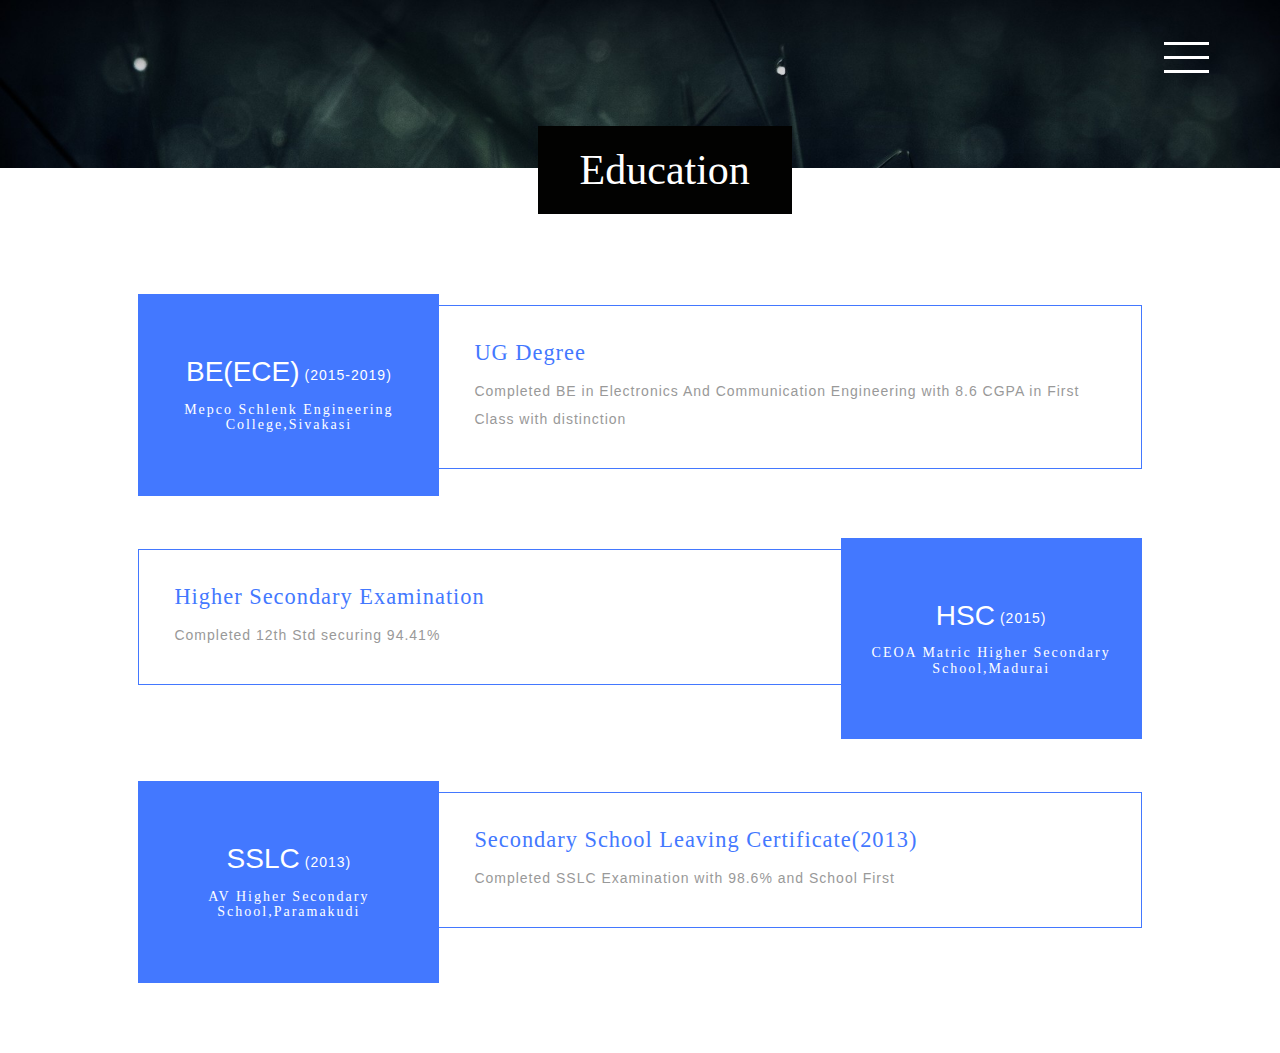
<file: education.html>
﻿
<!DOCTYPE html>
<html lang="en">
<head>
<title>My Profile Seventhi S: Education</title>
<meta name="viewport" content="width=device-width, initial-scale=1">
<meta http-equiv="Content-Type" content="text/html; charset=utf-8" />
<meta name="keywords" content="Trendy CV Responsive web template, Bootstrap Web Templates, Flat Web Templates, Android Compatible web template, 
	SmartPhone Compatible web template, free WebDesigns for Nokia, Samsung, LG, Sony Ericsson, Motorola web design" />
<script type="application/x-javascript"> addEventListener("load", function() { setTimeout(hideURLbar, 0); }, false); function hideURLbar(){ window.scrollTo(0,1); } </script>
<!-- Custom Theme files -->
<link href="css/bootstrap.css" type="text/css" rel="stylesheet" media="all">
<link href="css/style.css" type="text/css" rel="stylesheet" media="all">   
<link href="css/font-awesome.css" rel="stylesheet"> <!-- font-awesome icons --> 
<!-- //Custom Theme files --> 
<!-- js -->
<script src="js/jquery-2.2.3.min.js"></script>  
<!-- //js -->
<!-- web-fonts -->    

</head>
<body> 
	<!-- banner -->
	<div class="banner about-w3banner">
		<div class="banner-w3lsinfo"> 
			<!-- header -->
			<div class="header">
				<div class="container">
					
					<div class="menu">
						<a href="#" class="navicon"></a> 
						<div class="toggle effect-3"> 
							<ul class="toggle-menu">
								<li><a href="index.html"> Home</a></li>
								<li><a href="about.html"> About</a></li>  
								
								<li><a href="experience.html"> Experience</a></li> 
								<li><a href="education.html" class="active"> Education</a></li>
								<li><a href="projects.html"> Skills</a></li>							
								<li><a href="contact.html"> Contact Us</a></li>
							</ul>
						</div> 
					</div>   
					
					<div class="clearfix"> </div>
				</div>
			</div>
			<!-- //header -->  
			<div class="w3agile-address"> 
				<div class="container"> 
					
				</div> 
			</div> 
		</div>
	</div>
	<!-- //banner -->  
	<!-- education -->
		<div class="about education">
		<div class="container">
			<div class="w3ls-title">
				<h2 class="agileits-title">Education</h2>
			</div>
			<div class="w3-agileits-expinfo">    
				<div class="experience-grids">
					<div class="experience-left">
						<h6>BE(ECE)<span>(2015-2019)</span></h6>
						<h5>Mepco Schlenk Engineering College,Sivakasi</h5>
					</div>
					<div class="experience-right">
						<h4>UG Degree</h4>
						<p>Completed BE in Electronics And Communication Engineering with 8.6 CGPA in First Class with distinction</p>
					</div>
					<div class="clearfix"> </div>
				</div> 
				<div class="experience-grids experience-grids-btm">
					<div class="experience-left">
						<h6>HSC<span>(2015)</span></h6>
						<h5> CEOA Matric Higher Secondary School,Madurai</h5>
					</div>
					<div class="experience-right">
						<h4>Higher Secondary Examination</h4>
						<p>Completed 12th Std securing 94.41% </p>
					</div>
					<div class="clearfix"> </div>
				</div>  
				<div class="experience-grids w3-agileits">
					<div class="experience-left">
						<h6>SSLC<span>(2013)</span></h6>
						<h5> AV Higher Secondary School,Paramakudi</h5>
					</div>
					<div class="experience-right">
						<h4>Secondary School Leaving Certificate<span>(2013)</h4>
						<p>Completed SSLC Examination with 98.6% and School First</p>
					</div>
					<div class="clearfix"> </div>
				</div> 
			</div>
		</div>
	</div>
	<!-- //education -->
	
	<!-- //footer --> 
	<!-- menu-js -->
	<script>
		$('.navicon').on('click', function (e) {
		  e.preventDefault();
		  $(this).toggleClass('navicon--active');
		  $('.toggle').toggleClass('toggle--active');
		});
	</script> 
	<!-- //menu-js --> 
	<!-- Bootstrap core JavaScript
    ================================================== -->
    <!-- Placed at the end of the document so the pages load faster -->
    <script src="js/bootstrap.js"></script>
</body>
</html>
</file>
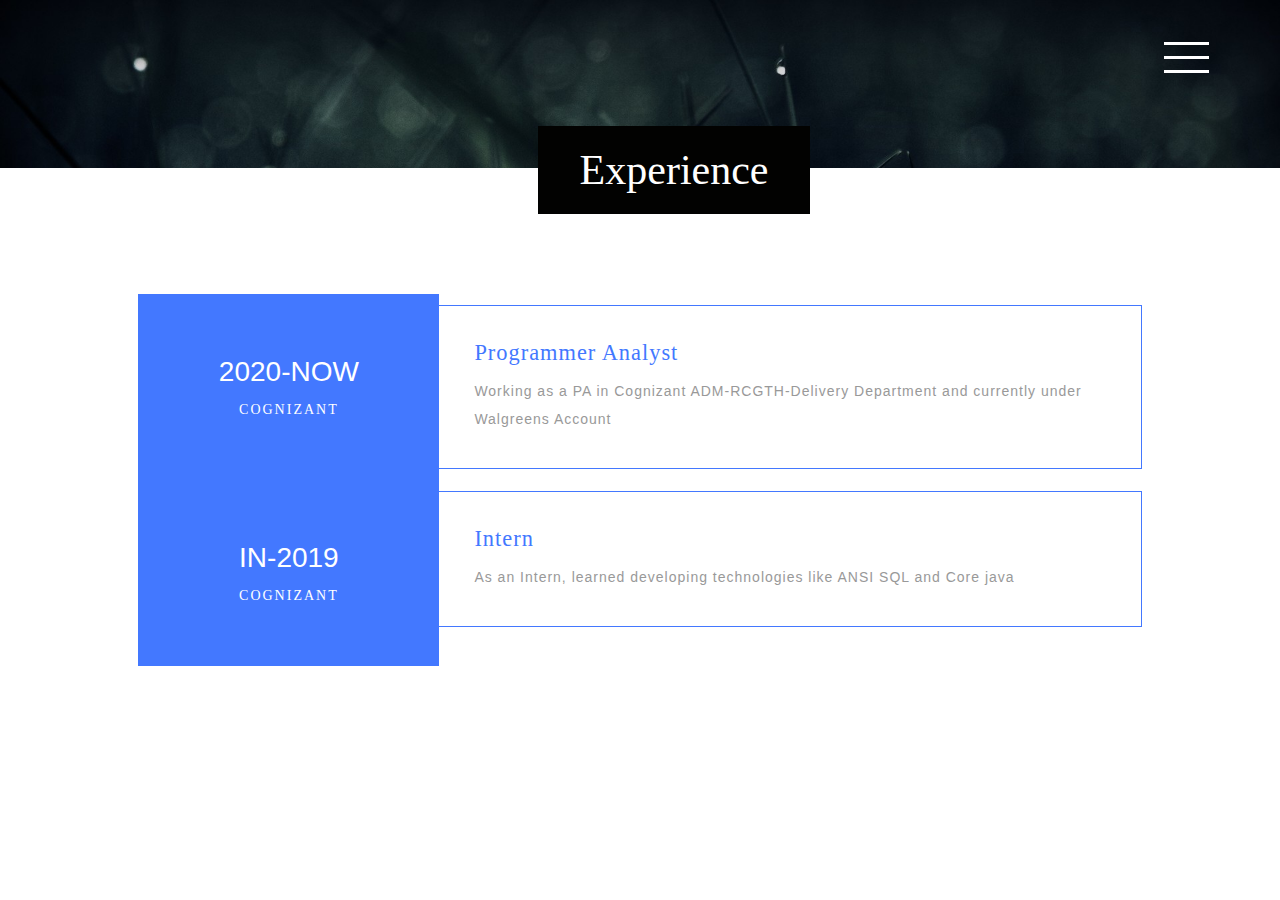
<file: experience.html>
﻿
<!DOCTYPE html>
<html lang="en">
<head>
<title>My Profile Seventhi S:Experience</title>
<meta name="viewport" content="width=device-width, initial-scale=1">
<meta http-equiv="Content-Type" content="text/html; charset=utf-8" />
<meta name="keywords" content="Trendy CV Responsive web template, Bootstrap Web Templates, Flat Web Templates, Android Compatible web template, 
	SmartPhone Compatible web template, free WebDesigns for Nokia, Samsung, LG, Sony Ericsson, Motorola web design" />
<script type="application/x-javascript"> addEventListener("load", function() { setTimeout(hideURLbar, 0); }, false); function hideURLbar(){ window.scrollTo(0,1); } </script>
<!-- Custom Theme files -->
<link href="css/bootstrap.css" type="text/css" rel="stylesheet" media="all">
<link href="css/style.css" type="text/css" rel="stylesheet" media="all">   
<link href="css/font-awesome.css" rel="stylesheet"> <!-- font-awesome icons --> 
<!-- //Custom Theme files --> 
<!-- js -->
<script src="js/jquery-2.2.3.min.js"></script>  
<!-- //js -->
<!-- web-fonts -->    

<!-- //web-fonts -->
</head>
<body> 
	<!-- banner -->
	<div class="banner about-w3banner">
		<div class="banner-w3lsinfo"> 
			<!-- header -->
			<div class="header">
				<div class="container">
					
					<div class="menu">
						<a href="#" class="navicon"></a> 
						<div class="toggle effect-3"> 
							<ul class="toggle-menu">
								<li><a href="index.html"> Home</a></li>
								<li><a href="about.html"> About</a></li>  
								
								<li><a href="experience.html" class="active">Experience</a></li> 
								<li><a href="education.html">Education</a></li>
								<li><a href="projects.html"> Skills</a></li>							
								<li><a href="contact.html"> Contact Us</a></li>
							</ul>
						</div> 
					</div>   
					
					<div class="clearfix"> </div>
				</div>
			</div>
			<!-- //header -->  
			<div class="w3agile-address"> 
				<div class="container"> 
					
				</div> 
			</div> 
		</div>
	</div>
	<!-- //banner -->  
	<!-- experience -->
	<div class="about experience">
		<div class="container">
			<div class="w3ls-title">
				<h2 class="agileits-title">Experience</h2>
			</div>
			<div class="w3-agileits-expinfo">  
				<div class="experience-grids">
					<div class="experience-left">
						<h6>2020-Now </h6>
						<h5>COGNIZANT </h5>
					</div>
					<div class="experience-right">
						<h4>Programmer Analyst</h4>
						<p>Working as a PA in Cognizant ADM-RCGTH-Delivery Department and currently under Walgreens Account</p>
					</div>
					
				</div>	
			</div>
			<div class="w3-agileits-expinfo">  
				<div class="experience-grids">
					<div class="experience-left">
						<h6>IN-2019</h6>
						<h5>COGNIZANT </h5>
					</div>
					<div class="experience-right">
						<h4>Intern</h4>
						<p>As an Intern, learned developing technologies like ANSI SQL and Core java</p>
					</div>
					<div class="clearfix"> </div>
				</div> 
				
			</div>
		</div>
	</div>
	<!-- //experience -->
	
	
	<!-- menu-js -->
	<script>
		$('.navicon').on('click', function (e) {
		  e.preventDefault();
		  $(this).toggleClass('navicon--active');
		  $('.toggle').toggleClass('toggle--active');
		});
	</script> 
	<!-- //menu-js --> 
	<!-- Bootstrap core JavaScript
    ================================================== -->
    <!-- Placed at the end of the document so the pages load faster -->
    <script src="js/bootstrap.js"></script>
</body>
</html>
</file>
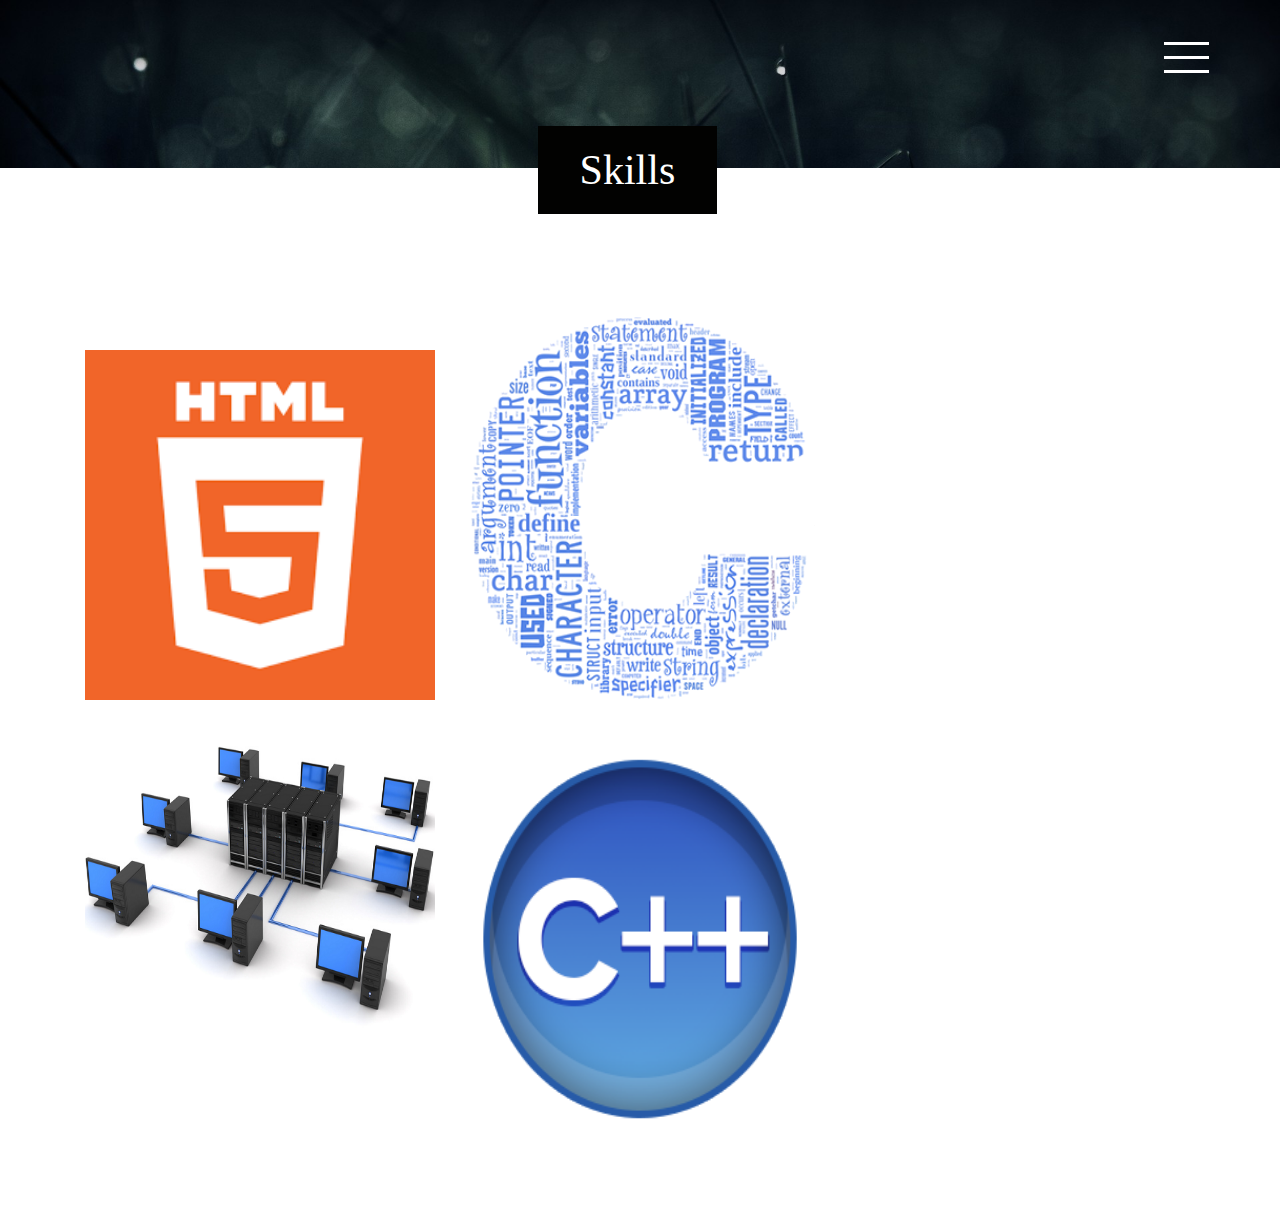
<file: projects.html>
﻿
<!DOCTYPE html>
<html lang="en">
<head>
<title>My Profile Seventhi: Projects</title>
<meta name="viewport" content="width=device-width, initial-scale=1">
<meta http-equiv="Content-Type" content="text/html; charset=utf-8" />
<meta name="keywords" content="Trendy CV Responsive web template, Bootstrap Web Templates, Flat Web Templates, Android Compatible web template, 
	SmartPhone Compatible web template, free WebDesigns for Nokia, Samsung, LG, Sony Ericsson, Motorola web design" />
<script type="application/x-javascript"> addEventListener("load", function() { setTimeout(hideURLbar, 0); }, false); function hideURLbar(){ window.scrollTo(0,1); } </script>
<!-- Custom Theme files -->
<link href="css/bootstrap.css" type="text/css" rel="stylesheet" media="all">
<link href="css/style.css" type="text/css" rel="stylesheet" media="all">   
<link href="css/font-awesome.css" rel="stylesheet"> <!-- font-awesome icons --> 
<link href="css/lightcase.css" rel="stylesheet" type="text/css" />
<!-- //Custom Theme files --> 
<!-- js -->
<script src="js/jquery-2.2.3.min.js"></script>  
<!-- //js -->
<!-- web-fonts -->    

<!-- //web-fonts -->
</head>
<body> 
	<!-- banner -->
	<div class="banner about-w3banner">
		<div class="banner-w3lsinfo"> 
			<!-- header -->
			<div class="header">
				<div class="container">
					 
					<div class="menu">
						<a href="#" class="navicon"></a> 
						<div class="toggle effect-3"> 
							<ul class="toggle-menu">
								<li><a href="index.html"> Home</a></li>
								<li><a href="about.html"> About</a></li>  
								
								<li><a href="education.html">Education</a></li>
								<li><a href="projects.html" class="active"> Skills</a></li>							
								<li><a href="contact.html"> Contact Us</a></li>
							</ul>
						</div> 
					</div>   
					
					<div class="clearfix"> </div>
				</div>
			</div>
			<!-- //header -->  
			<div class="w3agile-address"> 
				<div class="container"> 
					
				</div> 
			</div> 
		</div>
	</div>
	<!-- //banner -->  
	<!-- projects -->
	<div class="about projects">
		<div class="container">
			<div class="w3ls-title">
				<h2 class="agileits-title">Skills</h2>
			</div>
			<div class="w3ls_gallery_grids">	
				<div class="col-xs-4 agileits_w3layouts_gallery_grid">	
					<div class="agileits_w3layouts_gallery_grid1 w3layouts_gallery_grid1 hover14 column">
						<div class="w3_agile_gallery_effect view view-tenth">
							<a href="images/g1.jpg" class="showcase" data-rel="lightcase:myCollection:slideshow">
								<img src="images/g1.jpg" alt=" " class="img-responsive" />
								<div class="mask">
									<h3>SQL</h3>
									<p>Learned to code in MYSQL</p>
								</div>
							</a>
						</div>
					</div>
					<div class="agileits_w3layouts_gallery_grid1 hover14 column">
						<div class="w3_agile_gallery_effect view view-tenth">
							<a href="images/network.png" class="showcase" data-rel="lightcase:myCollection:slideshow">
								<img src="images/network.png" alt=" " class="img-responsive" style="height:300px" />
								<div class="mask">
									<h3>SQL</h3>
									<p>Leaned to code in Mysql</p>
								</div>
							</a>
						</div>
					</div>
					
				</div>
				<div class="col-xs-4 agileits_w3layouts_gallery_grid" >	
					<div class="agileits_w3layouts_gallery_grid1 hover14 column" >
						<div class="w3_agile_gallery_effect view view-tenth">
							<a href="images/c.png" class="showcase" data-rel="lightcase:myCollection:slideshow">
								<img src="images/c.png" alt=" " class="img-responsive" style="height:400px"/>
								<div class="mask">
									<h3>C</h3>
									<p>Know to Program in C</p>
								</div>
							</a>
						</div>
					</div>
					<div class="agileits_w3layouts_gallery_grid1 hover14 column">
						<div class="w3_agile_gallery_effect view view-tenth">
							<a href="images/nc.png" class="showcase" data-rel="lightcase:myCollection:slideshow">
								<img src="images/nc.png" alt=" " class="img-responsive" style="height:400px"/>
								<div class="mask">
									<h3>Object Oriented Programming</h3>
									<p>Know to program in C++</p>
								</div>
							</a>
						</div>
					</div> 
				</div>
				
					
				</div>
				<div class="clearfix"> </div>
			</div> 
		</div>
	</div>
	<!-- //projects -->
	<!-- //footer --> 
	<!-- gallery light-case -->
	<script src="js/lightcase.js"></script>
	<script src="js/jquery.events.touch.js"></script>
	<script>
		$('.showcase').lightcase();
	</script>
	<!-- //gallery light-case -->
	<!-- menu-js -->
	<script>
		$('.navicon').on('click', function (e) {
		  e.preventDefault();
		  $(this).toggleClass('navicon--active');
		  $('.toggle').toggleClass('toggle--active');
		});
	</script> 
	<!-- //menu-js --> 
	<!-- Bootstrap core JavaScript
    ================================================== -->
    <!-- Placed at the end of the document so the pages load faster -->
    <script src="js/bootstrap.js"></script>
</body>
</html>
</file>
<file: css/style.css>
body{
	margin:0;
	font-family: 'Roboto Condensed', sans-serif; 
	background: #fff;  
}
body a{
	transition: 0.5s all;
	-webkit-transition: 0.5s all;
	-moz-transition: 0.5s all;
	-o-transition: 0.5s all;
	-ms-transition: 0.5s all;
	text-decoration:none;
	outline:none;
}
h1,h2,h3,h4,h5,h6{
	margin:0; 
	font-family: 'Playfair Display', serif;
}
p{
	margin:0;
}
ul,label{
	margin:0;
	padding:0;
}
body a:hover,body a:focus{
	text-decoration:none;
	outline: none;
} 
/*-- banner --*/  
.banner{ 
	background:url(../images/bg.jpg)no-repeat center 0px;
	-webkit-background-size:cover;
	-moz-background-size:100%;
	background-size:cover;    
	position:relative;
}  
.header {
    padding-top:2em;
}
.header .container { 
    position: relative;
}
.menu, .social-w3licon {
    margin-top: 1em;
}
/*-- menu-navigation --*/
.menu {
    position: absolute;
    z-index: 9999;
    right: 15px;
}
.menu .navicon {
    background: transparent;
    position: relative;
    height: 46px;
    width: 46px;
    display: block;
    z-index: 9999;
    -webkit-transition: linear 0.5s all;
    -moz-transition: linear 0.5s all;
	-ms-transition: linear 0.5s all;
	-o-transition: linear 0.5s all;
    transition: linear 0.5s all;
	outline: none;
}
.menu .navicon:before, .menu .navicon:after {
	background: #fff;
	-webkit-backface-visibility: hidden;
	backface-visibility: hidden;
	content: "";
	height: 3px;
	left: 0;
	-webkit-transition: 0.8s all;
	-moz-transition: 0.8s all;
	-o-transition: 0.8s all;
	-ms-transition: 0.8s all;
	transition: 0.8s all;
	width: 45px;
} 
.menu .navicon:before {
	-moz-box-shadow: #fff 0 14px 0 0;
	-o-box-shadow: #fff 0 14px 0 0;
	-ms-box-shadow: #fff 0 14px 0 0;
	-webkit-box-shadow: #fff 0 14px 0 0;
	box-shadow: #fff 0 14px 0 0;
	position: absolute;
	top: 0;
} 
.menu .navicon:after {
	position: absolute;
	top: 28px;
} 
.menu .navicon--active { 
	-webkit-transition:0.5s all;
	-moz-transition:0.5s all; 
	-moz-transition:0.5s all; 
	-o-transition:0.5s all;
	transition:0.5s all;
} 
.menu .navicon--active:before {
	-moz-box-shadow: transparent 0 0 0 0;
	-ms-box-shadow: transparent 0 0 0 0;
	-o-box-shadow: transparent 0 0 0 0;
	-webkit-box-shadow: transparent 0 0 0 0;
	box-shadow: transparent 0 0 0 0;
	top: 15px !important;
	-webkit-transform: rotate(225deg);
	-ms-transform: rotate(225deg);
	-moz-transform: rotate(225deg);
	-o-transform: rotate(225deg);
	transform: rotate(225deg);
}
.menu .navicon--active:after {
	top: 15px !important;
	-webkit-transform: rotate(315deg);
	-ms-transform: rotate(315deg);
	-moz-transform: rotate(315deg);
	-o-transform: rotate(315deg);
	transform: rotate(315deg);
} 
.menu .toggle {
    display: block;
    position: absolute;
	right: 0;
    width: 250px;
    background-color: #FFF;
    padding: 2em 3em;
    opacity: 0;
    -webkit-transition: 0.5s all;
    -moz-transition: 0.5s all;
	-o-transition: 0.5s all;
	-ms-transition: 0.5s all;
    transition: 0.5s all;
    -webkit-transform: translateY(-200%);
    -moz-transform: translateY(-200%);
    -o-transform: translateY(-200%);
    -ms-transform: translateY(-200%);
    -ms-transform: translateY(-200%);
    transform: translateY(-200%);
    z-index: 99999;
    -webkit-box-shadow: 0px 0px 7px #696868;
    -moz-box-shadow: 0px 0px 7px #696868;
	-o-box-shadow: 0px 0px 7px #696868;
	-ms-box-shadow: 0px 0px 7px #696868;
    box-shadow: 0px 0px 7px #696868;
}
.menu .toggle--active { 
	opacity: 1;
	-webkit-transition: 0.5s all;
    -moz-transition: 0.5s all;
	-o-transition: 0.5s all;
	-ms-transition: 0.5s all;
    transition: 0.5s all;
	-webkit-transform: translateY(0);
	-ms-transform: translateY(0);
	-o-transform: translateY(0);
	-moz-transform: translateY(0);
	transform: translateY(0); 
} 
.menu .toggle-menu li {
    display: block;
    margin: 1em auto;
    text-align: center;  
} 
.menu .toggle-menu li a {
    text-decoration: none;
    color: #999;
    display: inline-block;
    text-align: center;
    font-size: 1.1em; 
    font-weight: 400;
    margin: 6px 0;
    position: relative;
	text-transform: uppercase;
    -webkit-transition: 0.5s all;
    -moz-transition: 0.5s all;
	-o-transition: 0.5s all;
	-ms-transition: 0.5s all;
    transition: 0.5s all;
}
.menu .toggle-menu li a:hover,.menu .toggle-menu li a.active{
	color:#4378ff; 
	-webkit-transform: scale(1.2);
    -ms-transform: scale(1.2);
    -moz-transform: scale(1.2);
    -o-transform: scale(1.2);
    transform: scale(1.2);
    font-weight: 700;
} 
/*-- HOVER EFFECT3 --*/ 
.effect-3 a:before,
.effect-3 a:after {
	content: "";
	height: 1px;
	width: 0;
	opacity: 0;
	background-color: #4378ff;
	position: absolute;
	-webkit-transition: all .5s;
	-moz-transition: all .5s;
	-o-transition: all .5s;
	-ms-transition: all .5s;
	transition: all .5s;
} 
.effect-3 a:before {
	top: -3px;
} 
.effect-3 a:after {
	bottom: -3px;
	right: 0;
} 
.effect-3 a:hover:before,
.effect-3 a:hover:after,.menu .toggle-menu li a.active:before,.menu .toggle-menu li a.active:after{
	width: calc(100% + 20px);
	opacity: 1;
}
/*-- //menu-navigation --*/
.logo {
    float: left;
    text-align: center; 
}
.logo h1 {
    font-size: 3.5em;
    color: #fff;
    font-weight: 100;
    font-family: 'Roboto Condensed', sans-serif;
    font-style: italic;
}
.logo h1 a,.logo h1 a:hover{
    color: #fff;
	text-decoration: none;
	outline:none;
} 
/*-- social-icons --*/
.social-w3licon {
    float: right;
	margin-right:8em;
} 
.social-w3licon a {
    font-size: 1em;
    color: #fff;
    margin:0 0.2em;
    display: inline-block;
    -webkit-transition: .5s all;
    -moz-transition: .5s all;
	-o-transition: .5s all;
	-ms-transition: .5s all;
    transition: .5s all;
    width: 30px;
    height: 30px;
    line-height: 2.1em;
    border: 1px dashed transparent;
    text-align: center;
}
.social-w3licon a:hover {
	border-color: #fff;
	-webkit-border-radius: 50%;
	-moz-border-radius: 50%; 
    border-radius: 50%;
}
/*-- //social-icons --*/ 
/*-- banner-text --*/ 
.banner-text {
    padding:14em 0;
    text-align: left;
}
.banner-w3lstext {
    margin: 0 auto;
    display: inline-block;
    padding: 3em;
    background: rgba(0, 0, 0, 0.55);
}
.banner-text h2 {
    font-size: 6em;
    color: #fff;
    text-align: center;
    font-style: italic;
    font-weight: 400;
    position: relative;
    letter-spacing: 3px;
    line-height: 1.2em;
   
}
.banner-text h2 span {
	 text-align:right;
    font-size: .2em;
    color: #fff;
    font-style: italic;
    font-weight: 300;
    letter-spacing: 5px;
    position: absolute;
    top: -17%;
    right: 0;

    font-family: 'Playfair Display', serif;
   
} 
.banner-text h2:first-letter {
    font-size: 1.5em;
    color: #fff;
    margin-right: -20px;
} 

/*-- //banner --*/  
/*-- banner-address --*/  
.w3agile-address {
    padding:0 0 3em;
	text-align: center;
}
.w3agile-address ul li {
    font-size: 1.1em;
    display: inline-block;
    width: 33%;
    text-align: center;
    color: #000;
}
.w3agile-address ul li a{ 
    color: #fff;
	-webkit-transition:.5s all;
	-moz-transition:.5s all;
	-o-transition:.5s all;
	-ms-transition:.5s all;
	transition:.5s all;
}
.w3agile-address ul li a:hover{
    color: #4378ff;
}
.w3agile-address ul li i.fa {
    font-size: 1.2em;
    margin-right: 0.5em;
    vertical-align: middle;
}
/*-- //banner-address --*/ 
/*-- footer --*/ 
.w3agile-footer {
    background: #020201;
    padding: 2em 0;
    text-align: center;
}
.w3agile-footer p {
    color: #fff;
    text-decoration: none;
    letter-spacing: 1px;
}
.w3agile-footer p a {
    color: #4378ff;
    text-decoration: none;
}
.w3agile-footer p a:hover{
    color: #fff; 
}
/*-- //footer --*/ 
/*-- about-page --*/  
.banner.about-w3banner .w3agile-address {
    padding: 5em 0;
}
.about{
	padding:5em 0;
	position:relative;
}
.w3ls-title {
    margin-bottom: 4em;
}
h2.agileits-title {
    font-size: 3em;
    color: #fff;
    text-align: center;
    font-weight: 400;
    display: inline-block;
    text-transform: capitalize;
    background: #020201;
    padding: .5em 1em;
    position: absolute;
    top:-1em;
    left: 42%;
}
/*-- about --*/
.about-right.wthree {
    padding-left: 3em;
}
.about-right h3 {
    font-size: 2.5em;
    color: #999;
}
.about-right h3 span {
    color: #4378ff;
}
.about-right h4 {
    font-size: 1.1em;
    color: #a5a5a5;
    margin-top: 1em;
    letter-spacing: 2px;
}
.about-left img {
    border: 20px solid #eee; 
}
ul.address {
    margin-top: 1.5em;
    border-top: 1px dashed rgba(96, 125, 139, 0.38);
    padding-top: 0.5em;
}
ul.address li {
    display: block;
}
ul.address li b{ 
    letter-spacing: 5px;
}
ul.address li ul.agileits-address-text li {
    display: inline-block;
    font-size: 1.1em;
    color: #999;
    margin-top: 1.5em;
    font-weight: 100;
}
ul.address li ul.agileits-address-text li:nth-child(1){
	width: 20%;
}
ul.address li ul.agileits-address-text li a {
    color: #999;
	text-decoration:none;
}
ul.address li ul.agileits-address-text li a:hover{
    color: #4378ff;
} 
.about-text {
    padding: 3em 1em 0;
}
p.agile-br {
    margin-top: 1em;
}
p {
    font-size: 1em;
    color: #999;
    line-height: 2em;
    font-weight: 400;
    letter-spacing: 1px;
} 
.about-text p:first-letter {
    font-size: 6em;
    color: #fff;
    background: #4378ff;
    float: left;
    padding: .4em 0.3em .5em;
    margin-right: 0.3em;
    font-family: 'Playfair Display', serif;
	-webkit-box-shadow: 0px 0px 15px 1px #999;
	-moz-box-shadow: 0px 0px 15px 1px #999;
	-o-box-shadow: 0px 0px 15px 1px #999;
	-ms-box-shadow: 0px 0px 15px 1px #999;
    box-shadow: 0px 0px 15px 1px #999;
}
/*-- social-wthree-icons --*/
.social-wthree-icons ul {
    margin-top:2.5em;
}
.social-wthree-icons ul li {
    display: inline-block;
    font-size: inherit;
    text-align: center;
    margin: 0;
}
.social-wthree-icons ul li a.fa {
    font-size: 1em;
    color: #fff;
    line-height: 2.6em;
	transition:.5s all;
}
.icon-border {
	position: relative;
}
.icon {
    vertical-align: top;
    overflow: hidden;
    margin:0 5px;
    width: 35px;
    height: 35px;
}
.icon-border::before,
.icon-border::after {
	display: block;
	position: absolute;
	top: 0;
	left: 0;
	width: 100%;
	height: 100%;
	content: "";
} 
.icon-border::before {
	z-index: 1;
	-webkit-transition: box-shadow 0.3s;
	-moz-transition: box-shadow 0.3s;
	-o-transition: box-shadow 0.3s;
	-ms-transition: box-shadow 0.3s;
    transition: box-shadow 0.3s;      
}  
.social-wthree-icons ul li a.fa.facebook:hover{
	color:#3b5998;   
} 
.social-wthree-icons ul li a.fa.twitter:hover{
	color:#4099ff;   
} 
.social-wthree-icons ul li a.fa.googleplus:hover{
	color:#d34836;   
} 
.social-wthree-icons ul li a.fa.dribbble:hover{
	color:#ec4a89;   
} 
/* facebook */
.icon-border.facebook::before {
	-webkit-box-shadow: inset 0 0 0 48px #3b5998; 
	-moz-box-shadow: inset 0 0 0 48px #3b5998; 
	-o-box-shadow: inset 0 0 0 48px #3b5998; 
	-ms-box-shadow: inset 0 0 0 48px #3b5998; 
	box-shadow: inset 0 0 0 48px #3b5998;  
} 
.icon-border.facebook:hover::before {
	-webkit-box-shadow: inset 0 0 0 2px #3b5998; 
	-moz-box-shadow: inset 0 0 0 2px #3b5998; 
	-o-box-shadow: inset 0 0 0 2px #3b5998; 
	-ms-box-shadow: inset 0 0 0 2px #3b5998; 
	box-shadow: inset 0 0 0 2px #3b5998; 
}  
/* twitter */
.icon-border.twitter::before {
	-webkit-box-shadow: inset 0 0 0 48px #4099ff;
	-moz-box-shadow: inset 0 0 0 48px #4099ff;
	-o-box-shadow: inset 0 0 0 48px #4099ff;
	-ms-box-shadow: inset 0 0 0 48px #4099ff;
	box-shadow: inset 0 0 0 48px #4099ff;
} 
.icon-border.twitter:hover::before {
	-webkit-box-shadow: inset 0 0 0 2px #4099ff;
	-moz-box-shadow: inset 0 0 0 2px #4099ff;
	-o-box-shadow: inset 0 0 0 2px #4099ff;
	-ms-box-shadow: inset 0 0 0 2px #4099ff;
	box-shadow: inset 0 0 0 2px #4099ff;
} 
/* google plus */
.icon-border.googleplus::before {
	-webkit-box-shadow: inset 0 0 0 48px #d34836;
	-moz-box-shadow: inset 0 0 0 48px #d34836;
	-o-box-shadow: inset 0 0 0 48px #d34836;
	-ms-box-shadow: inset 0 0 0 48px #d34836;
	box-shadow: inset 0 0 0 48px #d34836;
} 
.icon-border.googleplus:hover::before {
	-webkit-box-shadow: inset 0 0 0 2px #d34836;
	-moz-box-shadow: inset 0 0 0 2px #d34836;
	-o-box-shadow: inset 0 0 0 2px #d34836;
	-ms-box-shadow: inset 0 0 0 2px #d34836;
	box-shadow: inset 0 0 0 2px #d34836;
} 
/* dribbble */
.icon-border.dribbble::before {
	-webkit-box-shadow: inset 0 0 0 48px #ec4a89;
	-moz-box-shadow: inset 0 0 0 48px #ec4a89;
	-o-box-shadow: inset 0 0 0 48px #ec4a89;
	-ms-box-shadow: inset 0 0 0 48px #ec4a89;
	box-shadow: inset 0 0 0 48px #ec4a89;
} 
.icon-border.dribbble:hover::before {
	-webkit-box-shadow: inset 0 0 0 2px #ec4a89;
	-moz-box-shadow: inset 0 0 0 2px #ec4a89;
	-o-box-shadow: inset 0 0 0 2px #ec4a89;
	-ms-box-shadow: inset 0 0 0 2px #ec4a89;
	box-shadow: inset 0 0 0 2px #ec4a89;
}  
/*-- //social-wthree-icons --*/ 
/*-- //more buttons --*/ 
.hire-w3lgrids {
    margin-top: 2.5em;
}  
a.wthree-more {
    padding: 0 2.5em;
    border: 1px solid #4378ff;
    font-size: 1em;
    color: #4378ff;
    text-decoration: none;
    display: inline-block;
    text-transform: uppercase;
    vertical-align: middle;
    position: relative;
    z-index: 1;
    overflow: hidden;
    text-align: center;
    letter-spacing: 1px;
}
a.wthree-more.w3more1 {
    margin-left: 1.5em;
} 
a.wthree-more > span {
	display: inline-block;
	padding: 1em 0;
	vertical-align: middle;
	opacity: 0;
	color: #fff;
	-webkit-transform: translate3d(0, -10px, 0);
	-moz-transform: translate3d(0, -10px, 0);
	-o-transform: translate3d(0, -10px, 0);
	-ms-transform: translate3d(0, -10px, 0);
	transform: translate3d(0, -10px, 0);
	-webkit-transition: -webkit-transform 0.3s, opacity 0.3s;
	-moz-transition: -moz-transform 0.3s, opacity 0.3s;
	-o-transition: transform 0.3s, opacity 0.3s;
	transition: transform 0.3s, opacity 0.3s;
	-webkit-transition-timing-function: cubic-bezier(0.75, 0, 0.125, 1);
	transition-timing-function: cubic-bezier(0.75, 0, 0.125, 1);
}
a.wthree-more::before {
	content: attr(data-text);
	position: absolute;
	top: 0;
	left: 0;
	width: 100%;
	height: 100%;
	padding: 1em 0;
	-webkit-transition: -webkit-transform 0.3s, opacity 0.3s;
	-moz-transition: transform 0.3s, opacity 0.3s;
	-o-transition: transform 0.3s, opacity 0.3s;
	transition: transform 0.3s, opacity 0.3s;
	-webkit-transition-timing-function: cubic-bezier(0.75, 0, 0.125, 1);
	transition-timing-function: cubic-bezier(0.75, 0, 0.125, 1);
}
a.wthree-more:hover {
	background-color: #4378ff;
}
a.wthree-more:hover::before {
	opacity: 0;
	-webkit-transform: translate3d(0, 100%, 0);
	-moz-transform: translate3d(0, 100%, 0);
	-o-transform: translate3d(0, 100%, 0);
	-ms-transform: translate3d(0, 100%, 0);
	transform: translate3d(0, 100%, 0);
}
a.wthree-more:hover > span {
	opacity: 1;
	-webkit-transform: translate3d(0, 0, 0);
	-moz-transform: translate3d(0, 0, 0);
	-o-transform: translate3d(0, 0, 0);
	-ms-transform: translate3d(0, 0, 0);
	transform: translate3d(0, 0, 0);
}
a.wthree-more:hover > span:nth-child(1) {
	-webkit-transition-delay: 0.045s;
	-moz-transition-delay: 0.045s;
	-o-transition-delay: 0.045s;
	-ms-transition-delay: 0.045s;
	transition-delay: 0.045s;
}
a.wthree-more:hover > span:nth-child(2) {
	-webkit-transition-delay: 0.09s;
	-moz-transition-delay: 0.09s;
	-o-transition-delay: 0.09s;
	-ms-transition-delay: 0.09s;
	transition-delay: 0.09s;
}
a.wthree-more:hover > span:nth-child(3) {
	-webkit-transition-delay: 0.135s;
	-moz-transition-delay: 0.135s;
	-o-transition-delay: 0.135s;
	-moz-transition-delay: 0.135s;
	transition-delay: 0.135s;
}
a.wthree-more:hover > span:nth-child(4) {
	-webkit-transition-delay: 0.18s;
	-moz-transition-delay: 0.18s;
	-o-transition-delay: 0.18s;
	-ms-transition-delay: 0.18s;
	transition-delay: 0.18s;
}
a.wthree-more:hover > span:nth-child(5) {
	-webkit-transition-delay: 0.225s;
	-moz-transition-delay: 0.225s;
	-o-transition-delay: 0.225s;
	-ms-transition-delay: 0.225s;
	transition-delay: 0.225s;
}
a.wthree-more:hover > span:nth-child(6) {
	-webkit-transition-delay: 0.27s;
	-moz-transition-delay: 0.27s;
	-o-transition-delay: 0.27s;
	-ms-transition-delay: 0.27s;
	transition-delay: 0.27s;
}
a.wthree-more:hover > span:nth-child(7) {
	-webkit-transition-delay: 0.315s;
	-moz-transition-delay: 0.315s;
	-o-transition-delay: 0.315s;
	-ms-transition-delay: 0.315s;
	transition-delay: 0.315s;
}
a.wthree-more:hover > span:nth-child(8) {
	-webkit-transition-delay: 0.36s;
	-moz-transition-delay: 0.36s;
	-o-transition-delay: 0.36s;
	-ms-transition-delay: 0.36s;
	transition-delay: 0.36s;
}
a.wthree-more:hover > span:nth-child(9) {
	-webkit-transition-delay: 0.405s;
	-moz-transition-delay: 0.405s;
	-o-transition-delay: 0.405s;
	-ms-transition-delay: 0.405s;
	transition-delay: 0.405s;
}
a.wthree-more:hover > span:nth-child(10) {
	-webkit-transition-delay: 0.45s;
	-moz-transition-delay: 0.45s;
	-o-transition-delay: 0.45s;
	-ms-transition-delay: 0.45s;
	transition-delay: 0.45s;
}
/*-- //more buttons --*/ 
/*-- //about-page --*/  
/*-- Skills bar effects --*/  
.skill-grids {
    margin: 3em 0;
}
.skills h4 {
    font-size: 1.8em;
    color: #4378ff;
    letter-spacing: 2px;
    margin-bottom: 0.8em; 
} 
.skills-w3lsleft ul li {
    display: block;
    font-size: 1em;
    color: #999;
    margin-top: 1em;
}
.skills-w3lsleft ul li i.fa{
    font-size: 1.2em;
    margin-right: 0.5em;
}
.skillbar {
	position: relative;
	display: inline-block;
	margin: 15px 0;
	width: 100%;
	background: #eee;
	height: 35px;
	-webkit-border-radius: 3px;
	-moz-border-radius: 3px; 
	-o-border-radius: 3px;
	-ms-border-radius: 3px;
	border-radius: 3px;
	width: 100%;
} 
.skillbar-title {
	position: absolute;
	top: 0;
	left: 0;
	width: 110px;
	font-weight: bold;
	font-size: 13px;
	color: #fff;
	background: #6adcfa;
	border-top-left-radius: 3px;
	border-bottom-left-radius: 3px;
	background: rgba(0, 0, 0, 0.1);
	padding: 0 20px;
	height: 35px;
	line-height: 35px;
} 
.skillbar-bar {
	height: 35px;
	width: 0px;
	background: #6adcfa;
	-webkit-border-radius: 3px;
	-moz-border-radius: 3px; 
	border-radius: 3px;
	display: inline-block;
} 
.skill-bar-percent {
	position: absolute;
	right: 10px;
	top: 0;
	font-size: 11px;
	height: 35px;
	line-height: 35px; 
	color:rgba(0, 0, 0, 0.88);
}
/*-- //Skills bar effects --*/ 
/*-- stats --*/
.stats {
    background: url(../images/bg.jpg)no-repeat center fixed;
    background-size: cover; 
}  
.stats-info {
	text-align: center;
	background: rgba(0, 0, 0, 0.62);
}  
.stats-grid {
    margin: 4em 0;
}
.stats i.fa {
    font-size: 3em;
    color: #fff;
}
.numscroller {
    font-size: 3em;
    font-weight: 200;
    color: #4378ff;
    margin-bottom: 0;
    line-height: 1em;
}
.stats-info p {
    color: #fff;
    letter-spacing: 3px;
    margin: 0.5em 0;
    font-size: 1.1em;
}
/*-- //stats --*/
/*-- experience --*/
.experience-grids {
    width: 88%;
    margin: 0 auto;
}
.experience-left {
    float: left;
    width: 30%;
    background: #4378ff;
    text-align: center;
    padding: 4.5em 0;
    -webkit-transition: .5s all;
    -moz-transition: .5s all;
    transition: .5s all;
    -o-transition: .5s all;
    -ms-transition: .5s all;
}
.experience-right {
    float: right;
    width: 70%;
    border: 1px solid #4378ff;
    border-left: none;
    padding: 2.5em;
    margin: 0.8em 0;
}
.experience-left h6 {
    font-size: 2em;
    color: #fff;
    font-family: 'Roboto Condensed', sans-serif;
    font-weight: 300;
    text-transform: uppercase;
	-webkit-transition: .5s all;
	-moz-transition: .5s all;
	-o-transition: .5s all;
	-ms-transition: .5s all;
	transition: .5s all;
	display: inline-block;
}
.experience-left h6 span {
    font-size: 0.5em;
    text-transform: capitalize;
    margin-left: 5px;
    letter-spacing: 1px;
    line-height: 1.8em;
    vertical-align: bottom;
}
.experience-left h5 {
    font-size: 1em;
    color: #fff;
    margin-top: 1em;
    letter-spacing: 2px;
}
.experience-right h4 {
    font-size: 1.6em;
    color: #4378ff;
    margin-bottom: 0.5em;
    letter-spacing: 1px;
}
.experience-grids.experience-grids-btm {
    margin: 3em auto;
}
.experience-grids.experience-grids-btm .experience-left {
    float: right;
}
.experience-grids.experience-grids-btm .experience-right {
    border-right: 0;
    border-left: 1px solid #4378ff;
}
.experience-grids:hover .experience-left h6 {
	-webkit-transform: scale(1.3);
	-moz-transform: scale(1.3);
	-o-transform: scale(1.3);
	-ms-transform: scale(1.3);
    transform: scale(1.3);
}
.experience-left h3 span {
    font-size: .5em;
    font-weight: 300;
    vertical-align: middle;
    margin-left: 5px;
}
/*-- //experience --*/
/*-- projects --*/
.agileits_w3layouts_gallery_grid1.hover14 {
    padding: 1em 0;
}
.w3layouts_gallery_grid1 {
    margin: 3em 0 0;
} 
.view {   
    overflow: hidden;
    position: relative; 
}
.view-tenth a {
    display: block; 
}
.view-tenth img {
	-webkit-transform: scaleY(1);
	-moz-transform: scaleY(1);
	-o-transform: scaleY(1);
	-ms-transform: scaleY(1);
	transform: scaleY(1);
	-webkit-transition: all 0.7s ease-in-out;
	-moz-transition: all 0.7s ease-in-out;
	-o-transition: all 0.7s ease-in-out;
	-ms-transition: all 0.7s ease-in-out;
	transition: all 0.7s ease-in-out;
	width: 100%;
}
.view-tenth .mask {
    background-color: rgba(67, 120, 255, 0.82);
    -webkit-transition: all 0.5s linear;
    -moz-transition: all 0.5s linear;
    -o-transition: all 0.5s linear;
    -ms-transition: all 0.5s linear;
    transition: all 0.5s linear;
    -ms-filter: "progid: DXImageTransform.Microsoft.Alpha(Opacity=0)";
    filter: alpha(opacity=0);
    width: 100%;
    height: 100%; 
    position: absolute;
    overflow: hidden;
    top: 0;
    left: 0;
	padding: 3em;
    text-align: center;
	opacity:0;
}
.view-tenth h3{
    border-bottom: 1px solid rgba(255, 255, 255, 0.48); 
    -moz-transform: scale(0);
    -o-transform: scale(0);
    -ms-transform: scale(0);
    transform: scale(0);
    color: #fff;
    -webkit-transition: all 0.5s linear;
    -moz-transition: all 0.5s linear;
    -o-transition: all 0.5s linear;
    -ms-transition: all 0.5s linear;
    transition: all 0.5s linear;
    -ms-filter: "progid: DXImageTransform.Microsoft.Alpha(Opacity=0)";
    filter: alpha(opacity=0);
    opacity: 0;
    padding-bottom: .4em;
    margin-bottom: .5em;
}
.view-tenth p {
	color: #fff;
	-ms-filter: "progid: DXImageTransform.Microsoft.Alpha(Opacity=0)";
	filter: alpha(opacity=0);
	opacity: 0;
	-webkit-transform: scale(0);
	-moz-transform: scale(0);
	-o-transform: scale(0);
	-ms-transform: scale(0);
	transform: scale(0);
	-webkit-transition: all 0.5s linear;
	-moz-transition: all 0.5s linear;
	-o-transition: all 0.5s linear;
	-ms-transition: all 0.5s linear;
	transition: all 0.5s linear;
} 
.view-tenth:hover img {
	-webkit-transform: scale(10);
	-moz-transform: scale(10);
	-o-transform: scale(10);
	-ms-transform: scale(10);
	transform: scale(10);
	-ms-filter: "progid: DXImageTransform.Microsoft.Alpha(Opacity=0)";
	filter: alpha(opacity=0); 
}
.view-tenth:hover .mask {
   -ms-filter: "progid: DXImageTransform.Microsoft.Alpha(Opacity=100)";
   filter: alpha(opacity=100); 
   opacity:1;
}
.view-tenth:hover h3,.view-tenth:hover p {
   -webkit-transform: scale(1);
   -moz-transform: scale(1);
   -o-transform: scale(1);
   -ms-transform: scale(1);
   transform: scale(1);
   -ms-filter: "progid: DXImageTransform.Microsoft.Alpha(Opacity=100)";
   filter: alpha(opacity=100); 
   opacity: 1;
} 		
/*-- //projects --*/ 
/*-- contact --*/
.ctact-w3left{
	padding:3em;
	background:#f5f5f5;
}
.ctact-w3left span i{
	color: #212121;
    font-size: 14px;
    text-transform: uppercase;
    font-style: normal;
    float: left;
    width: 15%;
    margin: .8em 0 0;
    font-weight: 600;
}
.ctact-w3left input[type="text"],.ctact-w3left input[type="email"],.ctact-w3left textarea{
	outline: none;
    width: 85%;
    background: #fff;
    color: #212121;
    padding: 10px;
    font-size:1em;
    border:1px solid #ddd;
}
::-webkit-input-placeholder{
	color:#212121 !important;
}
.ctact-w3left span {
    padding: .5em 0;
    display: block;
}
.ctact-w3left textarea{
	min-height:200px;
	margin-bottom:1em;
	resize:none;
}
.w3_submit {
    text-align: right;
}
.ctact-w3left input[type="submit"] {
    outline: none;
    background: #4378ff;
    border: 2px solid #4378ff;
    color: #fff;
    padding: .7em 2em;
    font-size: 1em;
    text-transform: uppercase;
    letter-spacing: 2px;
	-webkit-transition:.5s all;
	-moz-transition:.5s all;
	-o-transition:.5s all;
	-ms-transition:.5s all;
	transition:.5s all;
}
.ctact-w3left input[type="submit"]:hover {
    color: #4378ff;
    background: none;
}
.profile-grids {
    border: 1px solid #999;
    padding: 2em;
    margin-top: 1.5em;
}
.profile-grids h5 {
    color: #4378ff;
    font-size: 1.5em;
    margin-bottom: 1.2em;
}
.profile-grids ul li {
    display: block;
    margin-top: 0.8em;
    color: #999;
    font-size: 1em;
}
.profile-grids ul li  a{ 
    color: #999; 
}
.profile-grids ul li  a:hover{ 
    color: #4378ff; 
}
/*-- //contact --*/
/*-- responsive-design --*/ 
@media(max-width:1080px){
.banner-w3lstext { 
    padding: 2.5em; 
}
.banner-text {
    padding: 12em 0; 
}
a.wthree-more::before ,a.wthree-more > span{ 
    padding: 0.8em 0; 
}
.about-right h3 {
    font-size: 2.2em; 
}
.about-right h4 { 
    margin-top: 1em; 
}
.hire-w3lgrids {
    margin-top: 1.5em;
}
.social-wthree-icons ul {
    margin-top: 2em;
}
.w3ls-title {
    margin-bottom: 3em;
}
.experience-grids {
    width: 100%; 
}
.experience-left { 
    width: 28%; 
}
.experience-right { 
    width: 72%; 
    padding: 2.5em 2em; 
}
.view-tenth .mask { 
    padding: 2.5em; 
} 
}
@media(max-width:1024px){
.profile-grids h5 { 
    margin-bottom: 1em;
}
.menu .toggle { 
    padding: 1.5em 3em; 
} 
}
@media(max-width:991px){
.banner-text h2 {
    font-size: 5.5em; 
}
.banner-w3lstext {
    padding: 2em;
}
.banner-text h2 span { 
    letter-spacing: 3px; 
    right: 12%; 
}
.w3agile-address ul li {
    width: inherit; 
}
.w3agile-address ul li:nth-child(2) {
    margin: 0 5em;
}
ul.address li ul.agileits-address-text li:nth-child(1) {
    width: 30%;
}
ul.address li ul.agileits-address-text li { 
    margin-top: 1.2em; 
}
.about-right h3 {
    font-size: 2em;
}
.about-text {
    padding: 2em 1em 0;
}
.skill-grids {
    margin: 2em 0;
}
.stats-grid {
    margin: 3em 0;
}
.numscroller {
    font-size: 2.5em; 
}
.stats i.fa {
    font-size: 2em; 
}
.experience-left { 
    padding: 5.5em 0; 
}
.social-w3licon { 
    margin-right: 6em;
}
.agileits_w3layouts_gallery_grid {
    padding: 0 .5em;
}
.agileits_w3layouts_gallery_grid1.hover14 {
    padding: 0.5em 0;
}
.view-tenth .mask {
    padding: 1em; 
}
.view-tenth h3{ 
    font-size: 1.8em;
	margin-bottom: .3em; 
}
.w3agile-contact-grids p {
    margin-top: 2em;
}
.ctact-w3left textarea {
    min-height: 150px; 
}
h2.agileits-title {
    font-size: 2.6em; 
} 
}
@media(max-width:800px){
.logo h1 {
    font-size: 3em; 
}
.menu, .social-w3licon {
    margin-top: 0.5em;
}
.banner-text h2 {
    font-size: 5em;
}
.banner-text p { 
    letter-spacing: 3px;
}
.banner-text {
    padding: 10em 0;
}
.w3agile-address {
    padding: 0 0 2em;
}
.menu .toggle-menu li a { 
    font-size: 1em; 
	margin: 4px 0; 
} 
.menu .toggle { 
    width: 230px; 
}
.about-text p:first-letter {
    font-size: 5em; 
} 
}
@media(max-width:768px){
.experience-grids.experience-grids-btm {
    margin: 2em auto;
} 
}
@media(max-width:736px){
.banner-text p {
    letter-spacing: 2px;
} 
.w3agile-address ul li {
    font-size: 1em; 
}
.banner-text {
    padding: 8em 0;
}
.about-left img {
    border-width: 12px;
}
.about-left {
    padding: 0 16em;
}
.about-right h3 {
    font-size: 1.8em;
}
.about-right.wthree { 
    margin-top: 2em;
}
.about-right h4 {
    font-size: 0.9em; 
}
.about {
    padding: 4em 0; 
} 
.w3ls-title {
    margin-bottom: 2em;
}
.skills h4 {
    font-size: 1.6em; 
    margin-bottom: 0.6em;
}
.skills-w3lsright {
    margin-top: 2em;
}
.skillbar { 
    margin: 12px 0; 
}
.stats-grid:nth-child(1), .stats-grid:nth-child(2) {
    margin-bottom: 0em;
}
.experience-right h4 {
    font-size: 1.5em; 
}
.view-tenth p { 
    letter-spacing: 0;
}
h2.agileits-title {
    font-size: 2.3em;
	left: 36%;
}
}
@media(max-width:667px){
.banner-text h2 span {
    letter-spacing: 2px;
    right: 8%;
}
.banner-text p { 
    margin: 0.5em 0 0; 
}
.banner-w3lstext {
    padding: 1.5em;
}
.banner-text {
    padding: 7em 0 6em;
}
.w3agile-address ul li:nth-child(2) {
    margin: 0 3em;
}
.about-left {
    padding: 0 14em;
}
.experience-right { 
    padding: 1.5em 1.5em;
}
.banner.about-w3banner .w3agile-address {
    padding: 4em 0;
}
.ctact-w3left {
    padding: 2em; 
}
.ctact-w3left textarea { 
    margin-bottom: 0.5em; 
}
.profile-grids { 
    padding: 1.5em 2em;
    margin-top: 1em;
} 
}
@media(max-width:640px){
.experience-left h6 {
    font-size: 1.5em; 
} 
}
@media(max-width:600px){
.banner-text h2 {
    font-size: 4.5em;
} 
.banner-text p {
    letter-spacing: 1px;
}
.w3agile-address ul li {
    font-size: 0.9em;
}
.w3agile-address ul li:nth-child(2) {
    margin: 0 2em;
}
.banner-text {
    padding: 6em 0 5em;
}
.header {
    padding-top: 1.5em;
}
.banner.about-w3banner .w3agile-address {
    padding: 3em 0;
}
h2.agileits-title {
    font-size: 2em;
    left: 34%;
}
.about-left {
    padding: 0 11em;
}
.w3ls-title {
    margin-bottom: 1em;
}
.about-text p:first-letter {
    font-size: 4em;
}
.about-right h3 {
    font-size: 1.6em;
}
ul.address li ul.agileits-address-text li { 
    font-size: 1em; 
}
.experience-left h5 { 
    letter-spacing: 1px;
}
.experience-right h4 {
    font-size: 1.3em;
}
.agileits_w3layouts_gallery_grid {
    padding: 0 .1em;
}
.agileits_w3layouts_gallery_grid1.hover14 {
    padding: 0.1em 0;
}
.view-tenth h3{
    font-size: 1.5em; 
}
.view-tenth p { 
    line-height: 1.6em;
}
.ctact-w3left span i { 
    width: 20%; 
}
.ctact-w3left input[type="text"], .ctact-w3left input[type="email"], .ctact-w3left textarea { 
    width: 80%; 
}
.w3agile-footer { 
    padding: 1.5em 0; 
} 
}
@media(max-width:480px){
.menu .toggle {
    width: 210px;
    padding: 1em;
}
.social-w3licon a {
    font-size: 0.9em; 
    width: 28px;
    height: 28px;
    line-height: 2.4em; 
}
.social-w3licon {
    margin-right: 5em;
} 
.banner-text h2 {
    font-size: 4em;
}
.banner-text p {
    letter-spacing: 0.5px;
}
.w3agile-address ul li:nth-child(2) {
    margin: 1em 0;
}
.w3agile-address ul li { 
    display: block;
}
.about-left {
    padding: 0 7em;
}
.experience-left {
    padding: 2em 0;
    width: 100%;
    float: none;
}
.experience-left h5 {
    font-size: 0.9em; 
    margin-top: 0.8em; 
}
.experience-right {
    width: 100%; 
    float: none;
    border: 1px solid #4378ff;
    margin: 0;
}
.experience-left {
    padding: 2em 0;
    width: 100%;
    float: none;
}
.experience-grids.experience-grids-btm .experience-left {
    float: none;
}
.experience-grids.experience-grids-btm .experience-right { 
    border: 1px solid #4378ff;
}
ul.address li ul.agileits-address-text li {
    margin-top: 1em;
}
.about-right.wthree {
    padding-left: 2em;
}
p { 
    letter-spacing: 0px;
}
.numscroller {
    font-size: 2em;
}
.stats-info p { 
    letter-spacing: 2px; 
    font-size: 1em;
}
.agileits_w3layouts_gallery_grid {
    padding: 0 1em;
    width: 100%;
    float: none;
}
.view-tenth .mask {
    padding: 3em;
}
.view-tenth h3{
    font-size: 2em;
    padding-bottom: 0.8em;
    margin-bottom: 1em;
}
.w3layouts_gallery_grid1 {
    margin: 0;
}
.agileits_w3layouts_gallery_grid1.hover14 {
    padding: 1em 0;
} 
}
@media(max-width:414px){
.logo h1 {
    font-size: 2.5em;
}
.social-w3licon a { 
    margin: 0; 
}
.about-right.wthree {
    padding: 0;
}
ul.address li b {
    letter-spacing: 3px;
}
a.wthree-more {
    padding: 0 2em; 
    font-size: 0.9em; 
}
h2.agileits-title { 
    left: 28%;
}
.about {
    padding: 3em 0;
}
.stats-grid {
    margin: 2em 0;
}
.stats i.fa {
    font-size: 1.8em;
}
.w3agile-contact-grids {
    padding: 0;
}
.ctact-w3left {
    padding: 1.5em;
}
}
@media(max-width:384px){
.banner-text h2 {
    font-size: 3.5em;
}
.banner-text p {
    letter-spacing: 0;
}
.banner-text {
    padding: 5em 0 4em;
}
.menu .toggle-menu li a {
    font-size: 0.9em;
    margin: 3px 0;
}
.about-left {
    padding: 0 4em;
}
.social-wthree-icons ul {
    margin-top: 1.5em;
}
.about-text {
    padding: 2em 0em 0;
}
.skills-w3lsright { 
    padding: 0;
}
.skillbar {
    margin: 8px 0;
}
.experience-left {
    padding: 1.2em 0; 
}
.view-tenth h3{ 
    padding-bottom: 0.5em;
    margin-bottom: 0.6em;
}
h2.agileits-title {
    left: 24%;
}
.ctact-w3left span i { 
    font-size:.9em; 
}
.w3agile-contact-grids p {
    margin-top: 1.5em;
} 
}
@media(max-width:375px){
.agileits_w3layouts_gallery_grid {
    padding: 0; 
}
.agileits_w3layouts_gallery_grid1.hover14 {
    padding: 0.5em 0;
}
.ctact-w3left textarea {
    min-height: 120px;
}
.ctact-w3left input[type="submit"] { 
    padding: .7em 1.5em;
    font-size: 0.9em; 
} 
}
@media(max-width:320px){
.menu .navicon:before { 
    top: -2px;
}
.menu .navicon:before, .menu .navicon:after { 
    width: 41px;
}
.menu .navicon { 
    height: 41px;
    width: 41px; 
}
.menu .navicon:after { 
    top: 26px;
}
.banner-text h2 {
    font-size: 3em;
}
.banner-text h2:first-letter { 
    margin-right: -10px;
}
.banner-text {
    padding: 4em 0 3em;
}
.w3agile-address ul li {
    font-size: 0.85em;
}
p {
    font-size: 0.9em; 
}
.about-left {
    padding: 0 2em;
}
.about-right h3 {
    font-size: 1.4em;
}
.about-right h4 { 
    letter-spacing: 1px;
}
ul.address {
    margin-top: 1em; 
}
ul.address li ul.agileits-address-text li {
    font-size: 0.9em;
}
ul.address li b {
    letter-spacing: 2px;
}
ul.address li ul.agileits-address-text li:nth-child(1) {
    width: 27%;
}
h2.agileits-title {
    left: 21%;
    font-size: 1.8em;
}
.experience-right h4 {
    font-size: 1.2em;
    letter-spacing: 0px;
}
.ctact-w3left span i {
    width: 40%;
	margin: 0; 
}
.ctact-w3left input[type="text"], .ctact-w3left input[type="email"], .ctact-w3left textarea {
    width: 100%;
    margin-top: .5em;
	font-size: 0.9em;
} 
.ctact-w3left input[type="submit"] { 
    font-size: 0.85em;
}
.profile-grids {
    padding: 1.5em; 
}
.experience-grids.experience-grids-btm {
    margin: 1.5em auto;
}
.view-tenth .mask {
    padding: 2em;
} 
}
/*-- //responsive-design --*/
</file>
<file: css/lightcase.css>
/**
 * Lightcase - jQuery Plugin
 * The smart and flexible Lightbox Plugin.
 *
 * @author		Cornel Boppart <cornel@bopp-art.com>
 * @copyright	Author
 *
 * @version		2.3.4 (29/12/2015)
 */
/**
 * Lightcase settings
 *
 * Note: Override default settings for your project without touching this source code by simply
 * defining those variables within a SASS map called '$lightcase-custom'.
 *
 * // Example usage
 * $lightcase-custom: (
 *   'breakpoint': 768px
 * );
 */
/* line 12, ../scss/components/fonts/_font-lightcase.scss */
[class*='lightcase-icon-']:before {
	font-family: FontAwesome;
    font-style: normal;
    font-weight: normal;
    speak: none;
    display: inline-block;
    text-decoration: inherit;
    text-align: center;
    font-variant: normal;
    text-transform: none;
    line-height: 3.5em;
}

/* Codes */
/* line 35, ../scss/components/fonts/_font-lightcase.scss */
.lightcase-icon-play:before {
  content: "\f04b";
}

/* line 36, ../scss/components/fonts/_font-lightcase.scss */
.lightcase-icon-pause:before {
  content: "\f04c";
}

/* line 37, ../scss/components/fonts/_font-lightcase.scss */
.lightcase-icon-close:before {
  content: "\f00d";
}

/* line 38, ../scss/components/fonts/_font-lightcase.scss */
.lightcase-icon-prev:before {
  content: "\f053";
}

/* line 39, ../scss/components/fonts/_font-lightcase.scss */
.lightcase-icon-next:before {
  content: "\f054";
}

/* line 40, ../scss/components/fonts/_font-lightcase.scss */
.lightcase-icon-spin:before {
  content: "\f110";
}

/**
 * Mixin providing icon defaults to be used on top of font-lightcase.
 *
 * Example usage:
 * @include icon(#e9e9e9)
 */
/**
 * Mixin providing icon defaults including a hover status to be used
 * on top of font-lightcase.
 *
 * Example usage:
 * @include icon-hover(#e9e9e9, #fff)
 */
/**
 * Provides natural content overflow behavior and scrolling support
 * even so for touch devices.
 *
 * Example usage:
 * @include overflow()
 */
/**
 * Neutralizes/resets dimensions including width, height, position as well as margins,
 * paddings and styles. Used to enforce a neutral and unstyled look and behavoir!
 *
 * Example usage:
 * @include clear(true)
 *
 * @param boolean $important
 */
@-webkit-keyframes lightcase-spin {
  0% {
    -webkit-transform: rotate(0deg);
    -moz-transform: rotate(0deg);
    -o-transform: rotate(0deg);
    transform: rotate(0deg);
  }
  100% {
    -webkit-transform: rotate(359deg);
    -moz-transform: rotate(359deg);
    -o-transform: rotate(359deg);
    transform: rotate(359deg);
  }
}
@-moz-keyframes lightcase-spin {
  0% {
    -webkit-transform: rotate(0deg);
    -moz-transform: rotate(0deg);
    -o-transform: rotate(0deg);
    transform: rotate(0deg);
  }
  100% {
    -webkit-transform: rotate(359deg);
    -moz-transform: rotate(359deg);
    -o-transform: rotate(359deg);
    transform: rotate(359deg);
  }
}
@-o-keyframes lightcase-spin {
  0% {
    -webkit-transform: rotate(0deg);
    -moz-transform: rotate(0deg);
    -o-transform: rotate(0deg);
    transform: rotate(0deg);
  }
  100% {
    -webkit-transform: rotate(359deg);
    -moz-transform: rotate(359deg);
    -o-transform: rotate(359deg);
    transform: rotate(359deg);
  }
}
@-ms-keyframes lightcase-spin {
  0% {
    -webkit-transform: rotate(0deg);
    -moz-transform: rotate(0deg);
    -o-transform: rotate(0deg);
    transform: rotate(0deg);
  }
  100% {
    -webkit-transform: rotate(359deg);
    -moz-transform: rotate(359deg);
    -o-transform: rotate(359deg);
    transform: rotate(359deg);
  }
}
@keyframes lightcase-spin {
  0% {
    -webkit-transform: rotate(0deg);
    -moz-transform: rotate(0deg);
    -o-transform: rotate(0deg);
    transform: rotate(0deg);
  }
  100% {
    -webkit-transform: rotate(359deg);
    -moz-transform: rotate(359deg);
    -o-transform: rotate(359deg);
    transform: rotate(359deg);
  }
}
/* line 1, ../scss/components/modules/_case.scss */
#lightcase-case {
  display: none;
  position: fixed;
  z-index: 2002;
  top: 50%;
  left: 50%;
  font-family: arial, sans-serif;
  font-size: 13px;
  line-height: 1.5;
  text-align: left;
  text-shadow: 0 0 10px rgba(0, 0, 0, 0.5);
}
@media screen and (max-width: 640px) {
  /* line 16, ../scss/components/modules/_case.scss */
  #lightcase-case:not([data-lc-type=image]):not([data-lc-type=video]):not([data-lc-type=flash]):not([data-lc-type=error]) {
    position: relative !important;
    top: auto !important;
    left: auto !important;
    width: auto !important;
    height: auto !important;
    margin: 0 !important;
    padding: 0 !important;
    border: none !important;
    background: none !important;
  }
  [class*='lightcase-icon-']:before {
		line-height: 2.6em;
	}
}

@media screen and (min-width: 641px) {
  /* line 4, ../scss/components/modules/_content.scss */
  #lightcase-case:not([data-lc-type=error]) #lightcase-content {
    position: relative;
    z-index: 1;
    overflow: hidden;
    text-shadow: none;
    background-color: #fff;
    -webkit-box-shadow: 0 0 30px rgba(0, 0, 0, 0.5);
    -moz-box-shadow: 0 0 30px rgba(0, 0, 0, 0.5);
    -o-box-shadow: 0 0 30px rgba(0, 0, 0, 0.5);
    box-shadow: 0 0 30px rgba(0, 0, 0, 0.5);
    -webkit-backface-visibility: hidden;
  }
}
@media screen and (min-width: 641px) {
  /* line 24, ../scss/components/modules/_content.scss */
  #lightcase-case[data-lc-type=image] #lightcase-content, #lightcase-case[data-lc-type=video] #lightcase-content {
    background-color: #333;
  }
}
/* line 32, ../scss/components/modules/_content.scss */
#lightcase-case:not([data-lc-type=image]):not([data-lc-type=video]):not([data-lc-type=flash]):not([data-lc-type=error]) #lightcase-content {
  -webkit-box-shadow: none;
  -moz-box-shadow: none;
  -o-box-shadow: none;
  box-shadow: none;
}
@media screen and (max-width: 640px) {
  /* line 32, ../scss/components/modules/_content.scss */
  #lightcase-case:not([data-lc-type=image]):not([data-lc-type=video]):not([data-lc-type=flash]):not([data-lc-type=error]) #lightcase-content {
    position: relative !important;
    top: auto !important;
    left: auto !important;
    width: auto !important;
    height: auto !important;
    margin: 0 !important;
    padding: 0 !important;
    border: none !important;
    background: none !important;
  }
}
/* line 42, ../scss/components/modules/_content.scss */
#lightcase-case:not([data-lc-type=image]):not([data-lc-type=video]):not([data-lc-type=flash]):not([data-lc-type=error]) #lightcase-content .lightcase-contentInner {
  -webkit-box-sizing: border-box;
  -moz-box-sizing: border-box;
  -o-box-sizing: border-box;
  box-sizing: border-box;
}
@media screen and (max-width: 640px) {
  /* line 42, ../scss/components/modules/_content.scss */
  #lightcase-case:not([data-lc-type=image]):not([data-lc-type=video]):not([data-lc-type=flash]):not([data-lc-type=error]) #lightcase-content .lightcase-contentInner {
    padding: 15px;
  }
  /* line 51, ../scss/components/modules/_content.scss */
  #lightcase-case:not([data-lc-type=image]):not([data-lc-type=video]):not([data-lc-type=flash]):not([data-lc-type=error]) #lightcase-content .lightcase-contentInner, #lightcase-case:not([data-lc-type=image]):not([data-lc-type=video]):not([data-lc-type=flash]):not([data-lc-type=error]) #lightcase-content .lightcase-contentInner > * {
    width: 100% !important;
    max-width: none !important;
  }
  /* line 58, ../scss/components/modules/_content.scss */
  #lightcase-case:not([data-lc-type=image]):not([data-lc-type=video]):not([data-lc-type=flash]):not([data-lc-type=error]) #lightcase-content .lightcase-contentInner > *:not(iframe) {
    height: auto !important;
    max-height: none !important;
  }
}
@media screen and (max-width: 640px) {
  /* line 69, ../scss/components/modules/_content.scss */
  .lightcase-isMobileDevice #lightcase-case[data-lc-type=iframe] #lightcase-content .lightcase-contentInner {
    overflow: auto;
    -webkit-overflow-scrolling: touch;
  }
}
@media screen and (max-width: 640px) and (min-width: 641px) {
  /* line 73, ../scss/components/modules/_content.scss */
  [data-lc-type=image] #lightcase-content .lightcase-contentInner, [data-lc-type=video] #lightcase-content .lightcase-contentInner {
    line-height: 0.75;
  }
}

/* line 85, ../scss/components/modules/_content.scss */
.lightcase-isMobileDevice #lightcase-case[data-lc-type=iframe] #lightcase-content .lightcase-contentInner .lightcase-inlineWrap {
  overflow: auto;
  -webkit-overflow-scrolling: touch;
}
@media screen and (max-width: 640px) {
  /* line 90, ../scss/components/modules/_content.scss */
  #lightcase-case:not([data-lc-type=image]):not([data-lc-type=video]):not([data-lc-type=flash]):not([data-lc-type=error]) #lightcase-content .lightcase-contentInner .lightcase-inlineWrap {
    position: relative !important;
    top: auto !important;
    left: auto !important;
    width: auto !important;
    height: auto !important;
    margin: 0 !important;
    padding: 0 !important;
    border: none !important;
    background: none !important;
  }
}
@media screen and (min-width: 641px) {
  /* line 97, ../scss/components/modules/_content.scss */
  #lightcase-case:not([data-lc-type=error]) #lightcase-content .lightcase-contentInner .lightcase-inlineWrap {
    padding: 30px;
    overflow: auto;
    -webkit-box-sizing: border-box;
    -moz-box-sizing: border-box;
    -o-box-sizing: border-box;
    box-sizing: border-box;
  }
}
@media screen and (max-width: 640px) {
  /* line 114, ../scss/components/modules/_content.scss */
  #lightcase-content h1, #lightcase-content h2, #lightcase-content h3, #lightcase-content h4, #lightcase-content h5, #lightcase-content h6, #lightcase-content p {
    color: #aaa;
  }
}
@media screen and (min-width: 641px) {
  /* line 114, ../scss/components/modules/_content.scss */
  #lightcase-content h1, #lightcase-content h2, #lightcase-content h3, #lightcase-content h4, #lightcase-content h5, #lightcase-content h6, #lightcase-content p {
    color: #333;
  }
}

/* line 3, ../scss/components/modules/_error.scss */
#lightcase-case p.lightcase-error {
  margin: 0;
  font-size: 17px;
  text-align: center;
  white-space: nowrap;
  overflow: hidden;
  text-overflow: ellipsis;
  color: #aaa;
}
@media screen and (max-width: 640px) {
  /* line 3, ../scss/components/modules/_error.scss */
  #lightcase-case p.lightcase-error {
    padding: 30px 0;
  }
}
@media screen and (min-width: 641px) {
  /* line 3, ../scss/components/modules/_error.scss */
  #lightcase-case p.lightcase-error {
    padding: 0;
  }
}

/* line 6, ../scss/components/modules/_global.scss */
.lightcase-isMobileDevice .lightcase-open body {
  max-width: 100%;
  max-height: 100%;
  overflow: hidden;
}
@media screen and (max-width: 640px) {
  /* line 4, ../scss/components/modules/_global.scss */
  .lightcase-open body {
    padding: 55px 0 70px 0;
  }
  /* line 15, ../scss/components/modules/_global.scss */
  .lightcase-open body > *:not([id*='lightcase-']) {
    position: fixed !important;
    top: -9999px !important;
    width: 0 !important;
    height: 0 !important;
    overflow: hidden !important;
  }
}

/* line 1, ../scss/components/modules/_info.scss */
#lightcase-info {
  position: absolute;
  padding-top: 15px;
}
/* line 9, ../scss/components/modules/_info.scss */
#lightcase-info #lightcase-title,
#lightcase-info #lightcase-caption {
  margin: 0;
  padding: 0;
  line-height: 1.5;
  font-weight: normal;
  text-overflow: ellipsis;
}
/* line 19, ../scss/components/modules/_info.scss */
#lightcase-info #lightcase-title {
    font-size: 22px;
    color: #fff;
    margin-top: 0.5em;
    letter-spacing: 2px;
}
@media screen and (max-width: 640px) {
  /* line 19, ../scss/components/modules/_info.scss */
  #lightcase-info #lightcase-title {
    position: fixed;
    top: 10px;
    left: 0;
    max-width: 87.5%;
    padding: 5px 15px;
    background: #333;
  }
}
/* line 33, ../scss/components/modules/_info.scss */
#lightcase-info #lightcase-caption {
  clear: both;
  font-size: 13px;
  color: #aaa;
}
/* line 39, ../scss/components/modules/_info.scss */
#lightcase-info #lightcase-sequenceInfo {
  font-size: 11px;
  color: #fff;
}
@media screen and (max-width: 640px) {
  /* line 45, ../scss/components/modules/_info.scss */
  .lightcase-fullScreenMode #lightcase-info {
    padding-left: 15px;
    padding-right: 15px;
  }
  /* line 51, ../scss/components/modules/_info.scss */
  #lightcase-case:not([data-lc-type=image]):not([data-lc-type=video]):not([data-lc-type=flash]):not([data-lc-type=error]) #lightcase-info {
    position: static;
  }
}

/* line 1, ../scss/components/modules/_loading.scss */
#lightcase-loading {
  position: fixed;
  z-index: 9999;
  width: 1.123em;
  height: auto;
  font-size: 38px;
  line-height: 1;
  text-align: center;
  text-shadow: none;
  position: fixed;
  z-index: 2001;
  top: 50%;
  left: 50%;
  margin-top: -0.5em;
  margin-left: -0.5em;
  opacity: 1;
  font-size: 32px;
  text-shadow: 0 0 15px #fff;
  -moz-transform-origin: 50% 53%;
  -webkit-animation: lightcase-spin 0.5s infinite linear;
  -moz-animation: lightcase-spin 0.5s infinite linear;
  -o-animation: lightcase-spin 0.5s infinite linear;
  animation: lightcase-spin 0.5s infinite linear;
}
/* line 20, ../scss/components/mixins/_presets.scss */
#lightcase-loading, #lightcase-loading:focus {
  text-decoration: none;
  color: #fff;
  -webkit-tap-highlight-color: transparent;
  -webkit-transition: color, opacity, ease-in-out 0.25s;
  -moz-transition: color, opacity, ease-in-out 0.25s;
  -o-transition: color, opacity, ease-in-out 0.25s;
  transition: color, opacity, ease-in-out 0.25s;
}
/* line 32, ../scss/components/mixins/_presets.scss */
#lightcase-loading > span {
  display: inline-block;
  text-indent: -9999px;
}

/* line 4, ../scss/components/modules/_navigation.scss */
#lightcase-nav a[class*='lightcase-icon-'] {
	position: fixed;
    z-index: 9999;
    height: auto;
    font-size: 1em;
    width: 50px;
    height: 50px;
    border: 2px solid;
    line-height: 1;
    text-align: center;
    text-shadow: none;
    outline: none;
    cursor: pointer;
    border-radius: 50px;
}
/* line 20, ../scss/components/mixins/_presets.scss */
#lightcase-nav a[class*='lightcase-icon-'], #lightcase-nav a[class*='lightcase-icon-']:focus {
  text-decoration: none;
  color: #fff;
  -webkit-tap-highlight-color: transparent;
  -webkit-transition: color, opacity, ease-in-out 0.25s;
  -moz-transition: color, opacity, ease-in-out 0.25s;
  -o-transition: color, opacity, ease-in-out 0.25s;
  transition: color, opacity, ease-in-out 0.25s;
}
/* line 32, ../scss/components/mixins/_presets.scss */
#lightcase-nav a[class*='lightcase-icon-'] > span {
  display: inline-block;
  text-indent: -9999px;
}
/* line 49, ../scss/components/mixins/_presets.scss */
#lightcase-nav a[class*='lightcase-icon-']:hover {
  color: white;
  text-shadow: 0 0 15px white;
}
/* line 12, ../scss/components/modules/_navigation.scss */
.lightcase-isMobileDevice #lightcase-nav a[class*='lightcase-icon-']:hover {
  color: #aaa;
  text-shadow: none;
}
/* line 19, ../scss/components/modules/_navigation.scss */
#lightcase-nav a[class*='lightcase-icon-'].lightcase-icon-prev {
  left: 15px;
}
/* line 24, ../scss/components/modules/_navigation.scss */
#lightcase-nav a[class*='lightcase-icon-'].lightcase-icon-next {
  right: 15px;
}
/* line 29, ../scss/components/modules/_navigation.scss */
#lightcase-nav a[class*='lightcase-icon-'].lightcase-icon-pause, #lightcase-nav a[class*='lightcase-icon-'].lightcase-icon-play {
  left: 50%;
  margin-left: -0.5em;
}
@media screen and (min-width: 641px) {
  /* line 29, ../scss/components/modules/_navigation.scss */
  #lightcase-nav a[class*='lightcase-icon-'].lightcase-icon-pause, #lightcase-nav a[class*='lightcase-icon-'].lightcase-icon-play {
    opacity: 0;
	color:#fff;
  }
}
/* line 40, ../scss/components/modules/_navigation.scss */
#lightcase-nav a[class*='lightcase-icon-'].lightcase-icon-close {
  top: 15px;
  right: 15px;
  bottom: auto;
  margin: 0;
  opacity: 0;
  outline: none;
}
@media screen and (max-width: 640px) {
  /* line 40, ../scss/components/modules/_navigation.scss */
  #lightcase-nav a[class*='lightcase-icon-'].lightcase-icon-close {
    position: absolute;
  }
}
@media screen and (min-width: 641px) {
  /* line 40, ../scss/components/modules/_navigation.scss */
  #lightcase-nav a[class*='lightcase-icon-'].lightcase-icon-close {
    position: fixed;
  }
}
@media screen and (max-width: 640px) {
  /* line 4, ../scss/components/modules/_navigation.scss */
  #lightcase-nav a[class*='lightcase-icon-'] {
    bottom: 15px;
    font-size: 18px;
  }
}
@media screen and (min-width: 641px) {
  /* line 4, ../scss/components/modules/_navigation.scss */
  #lightcase-nav a[class*='lightcase-icon-'] {
    bottom: 50%;
    margin-bottom: -0.5em;
  }
  /* line 66, ../scss/components/modules/_navigation.scss */
  #lightcase-nav a[class*='lightcase-icon-']:hover, #lightcase-case:hover ~ #lightcase-nav a[class*='lightcase-icon-'] {
    opacity: 1;
  }
}

/* line 1, ../scss/components/modules/_overlay.scss */
#lightcase-overlay {
  display: none;
  width: 100%;
  height: 100%;
  position: fixed;
  z-index: 2000;
  top: 0;
  left: 0;
  background: #333;
}
@media screen and (max-width: 640px) {
  /* line 1, ../scss/components/modules/_overlay.scss */
  #lightcase-overlay {
    opacity: 1 !important;
  }
}
</file>
